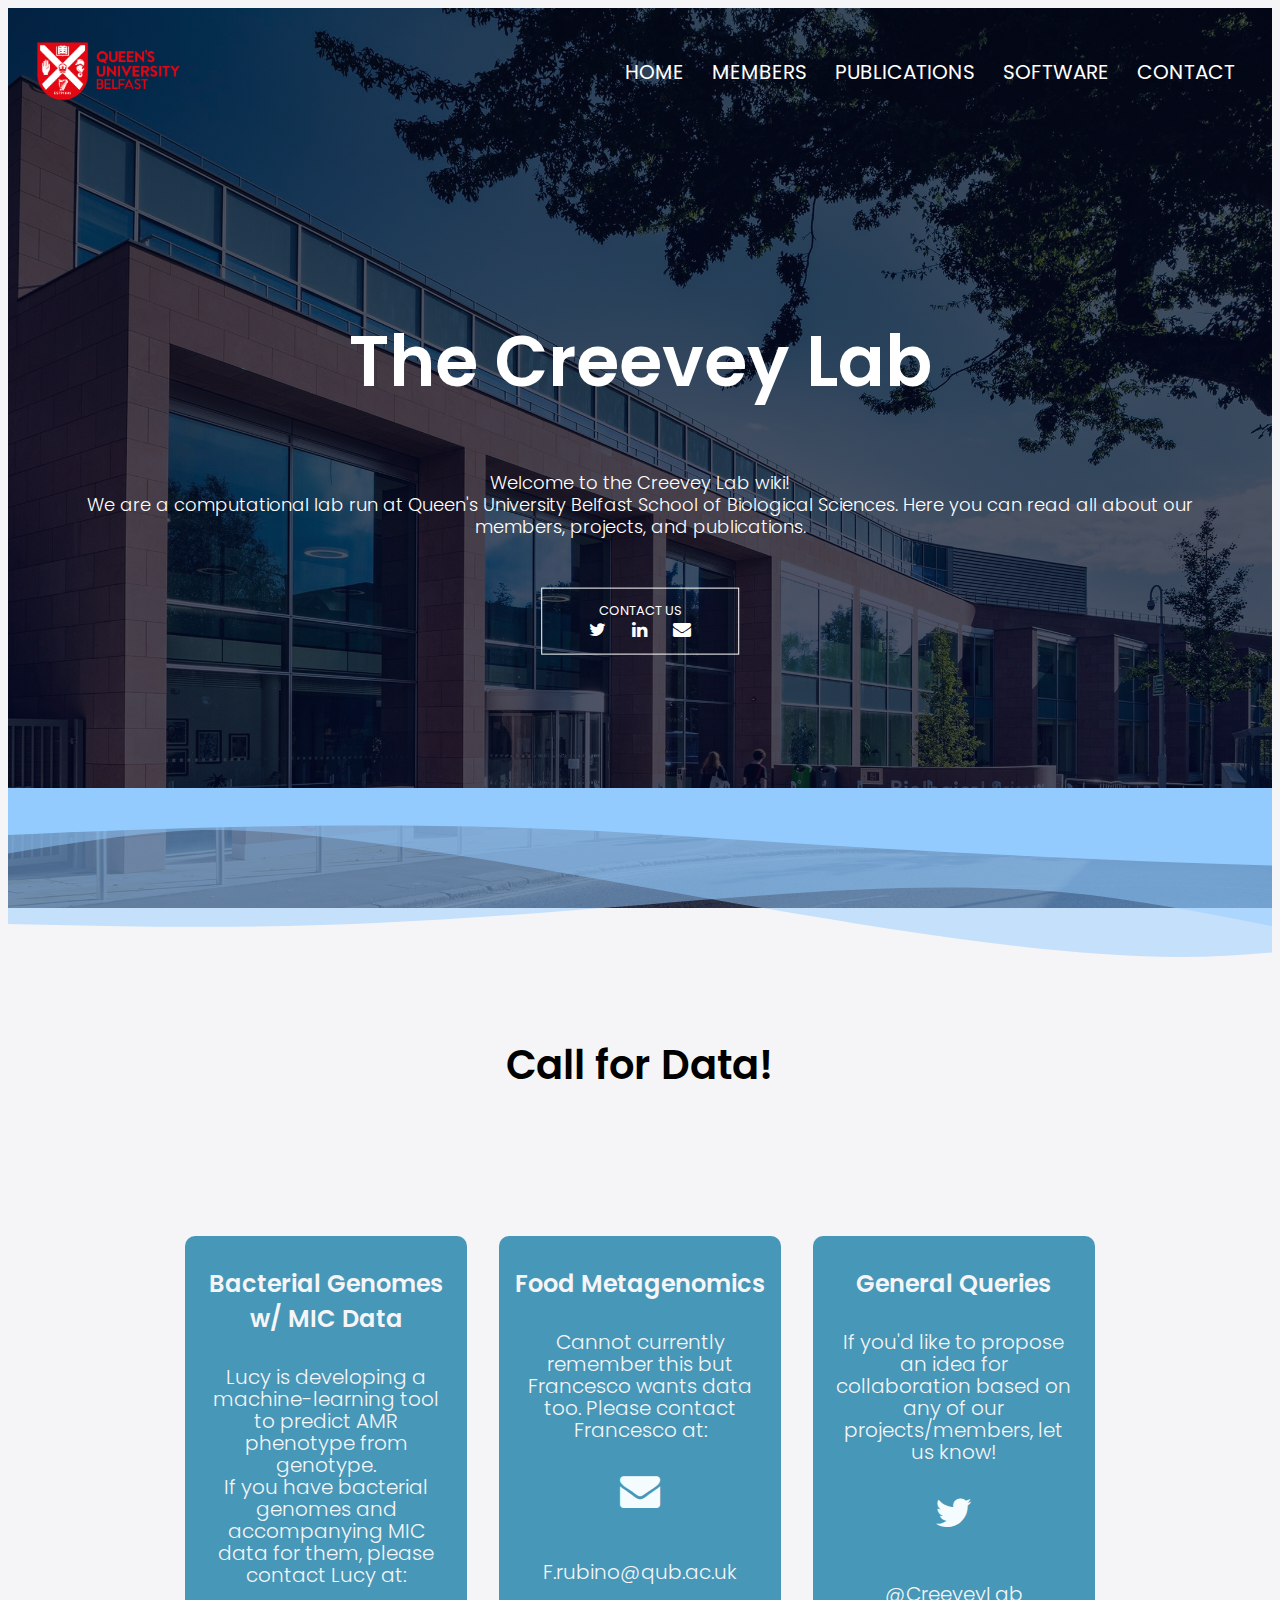
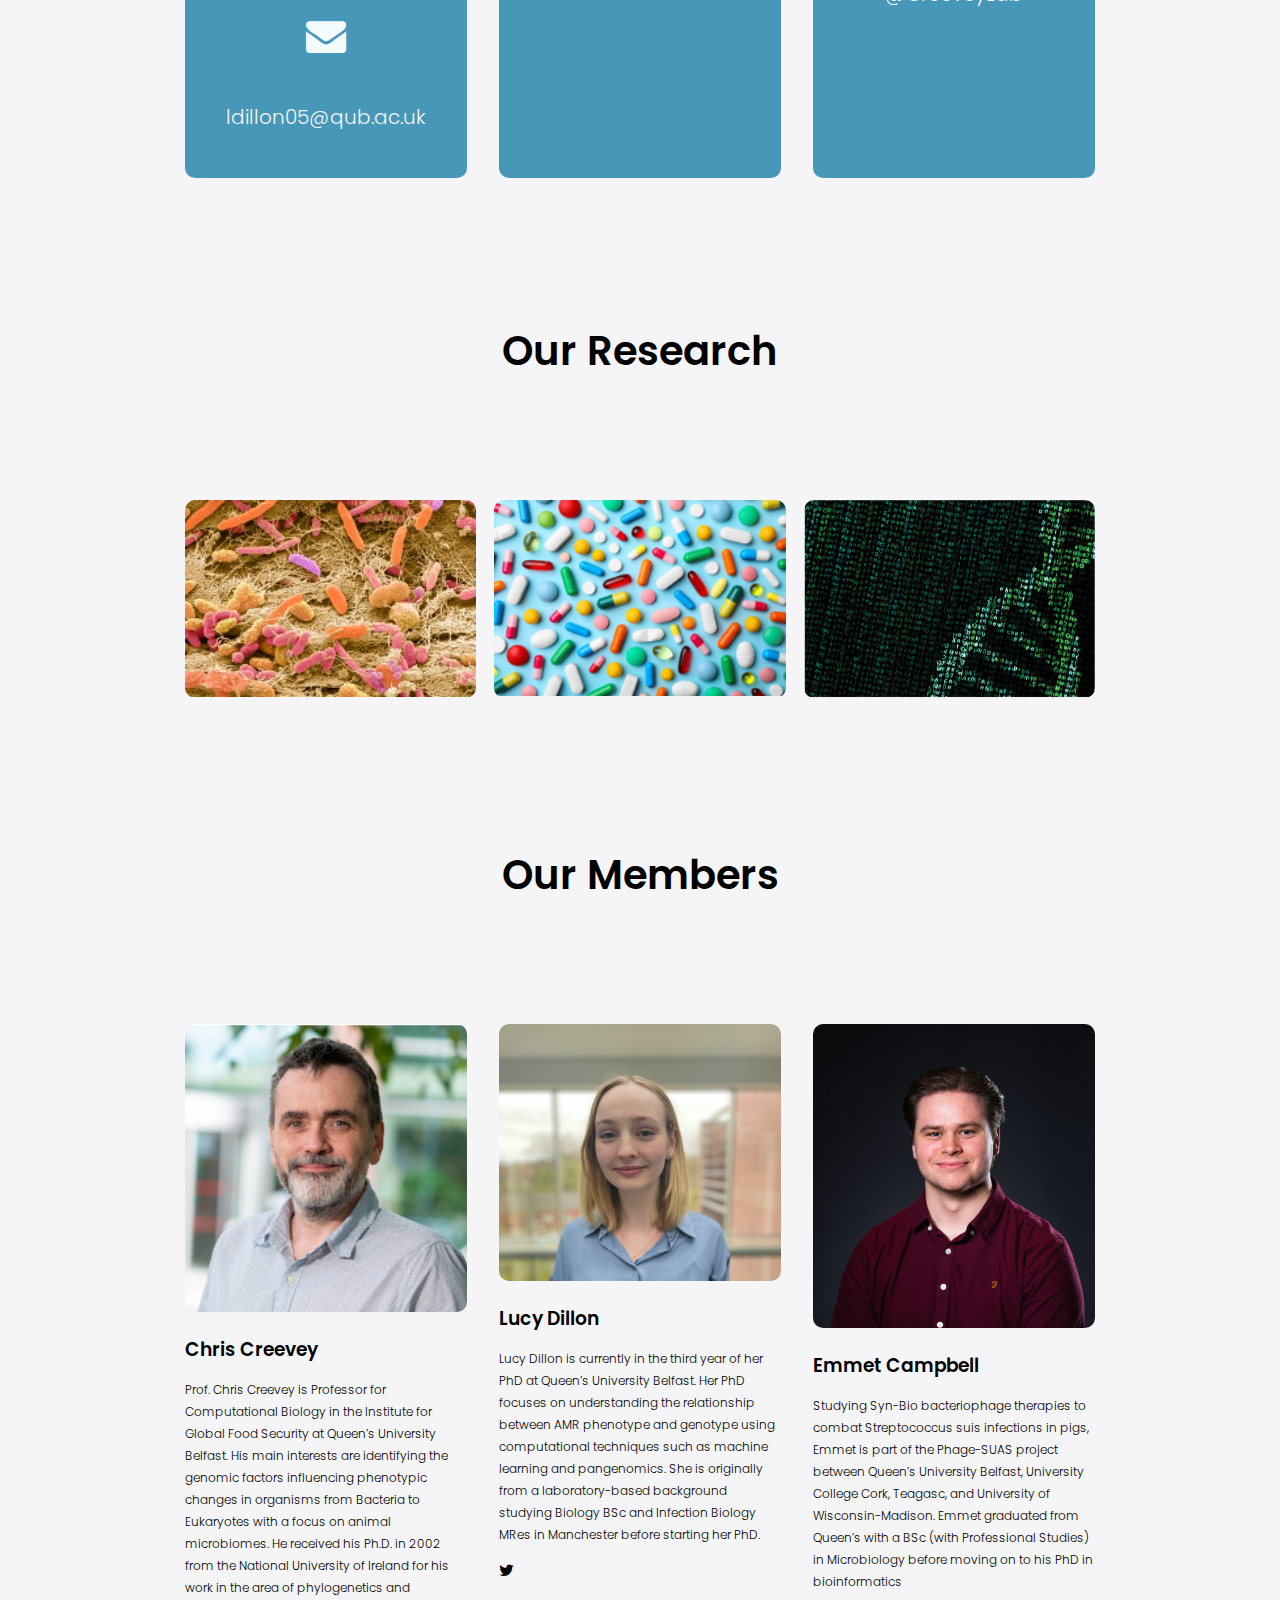
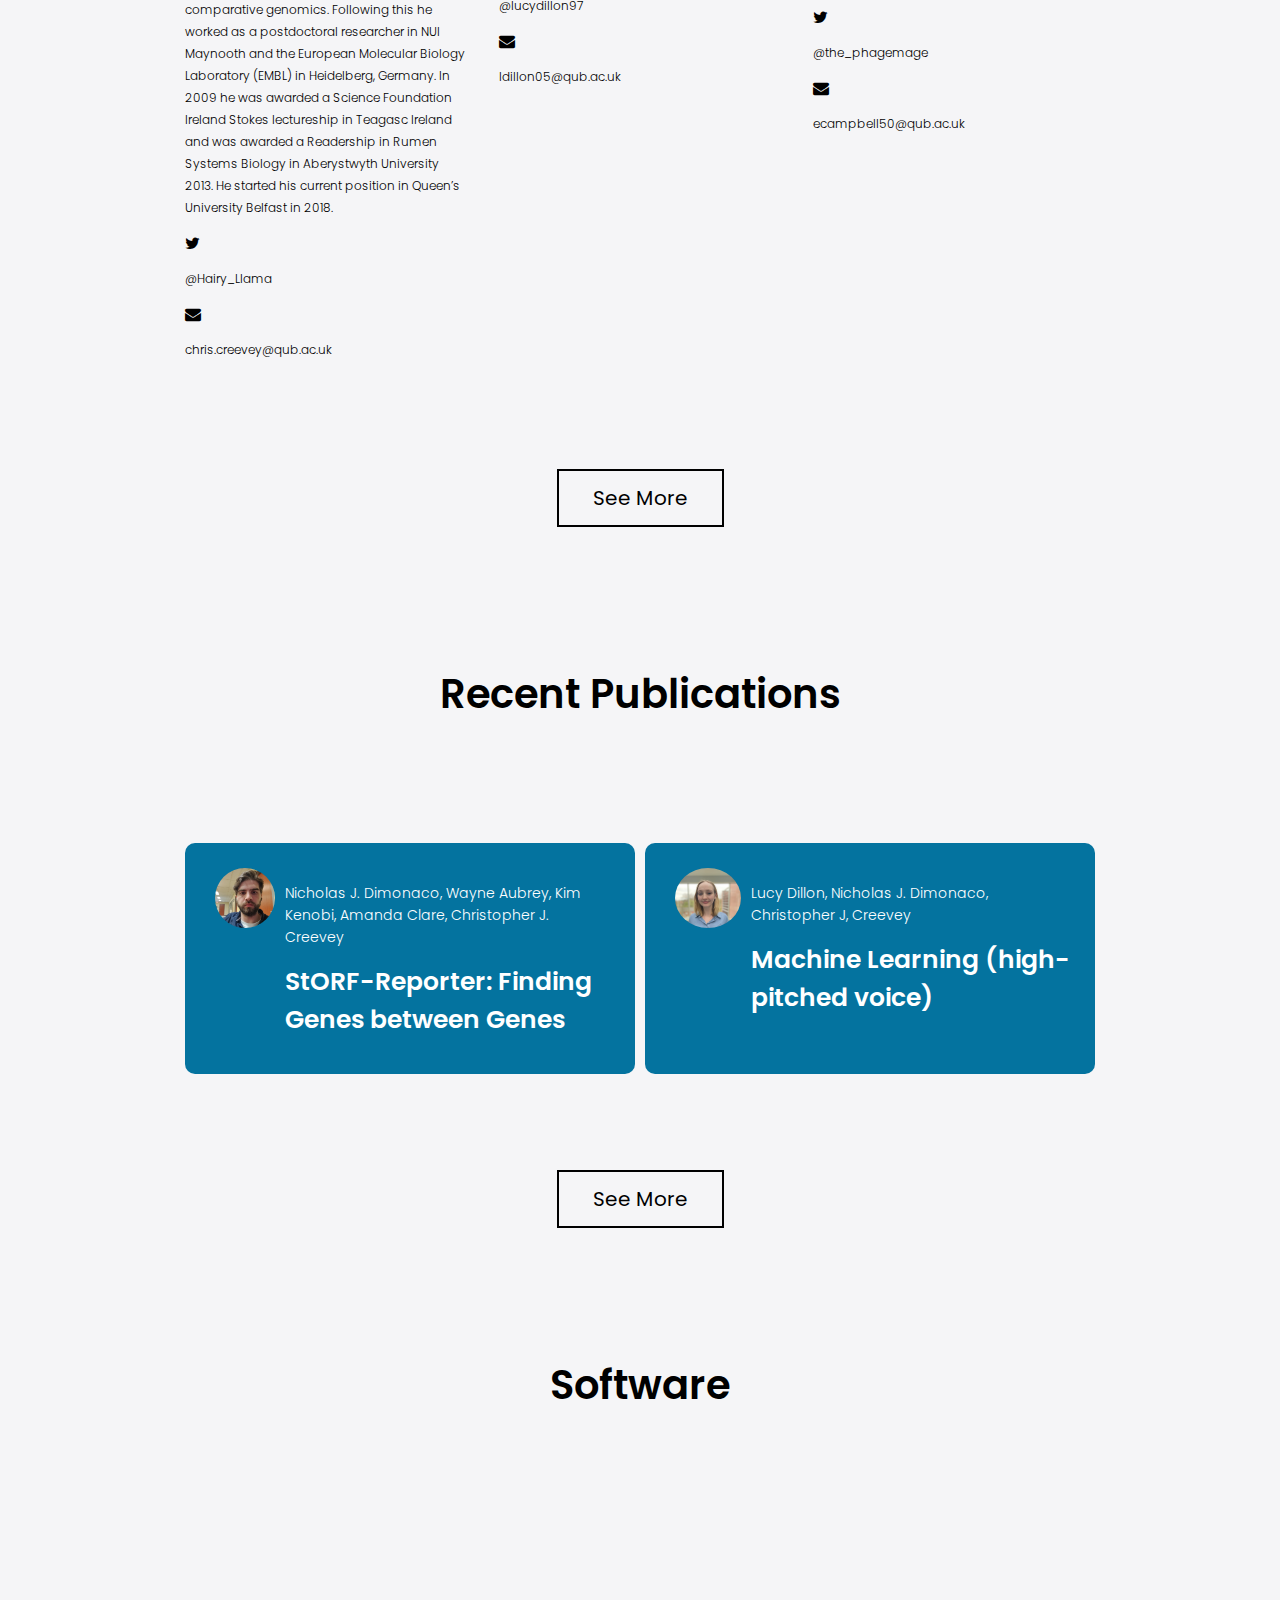
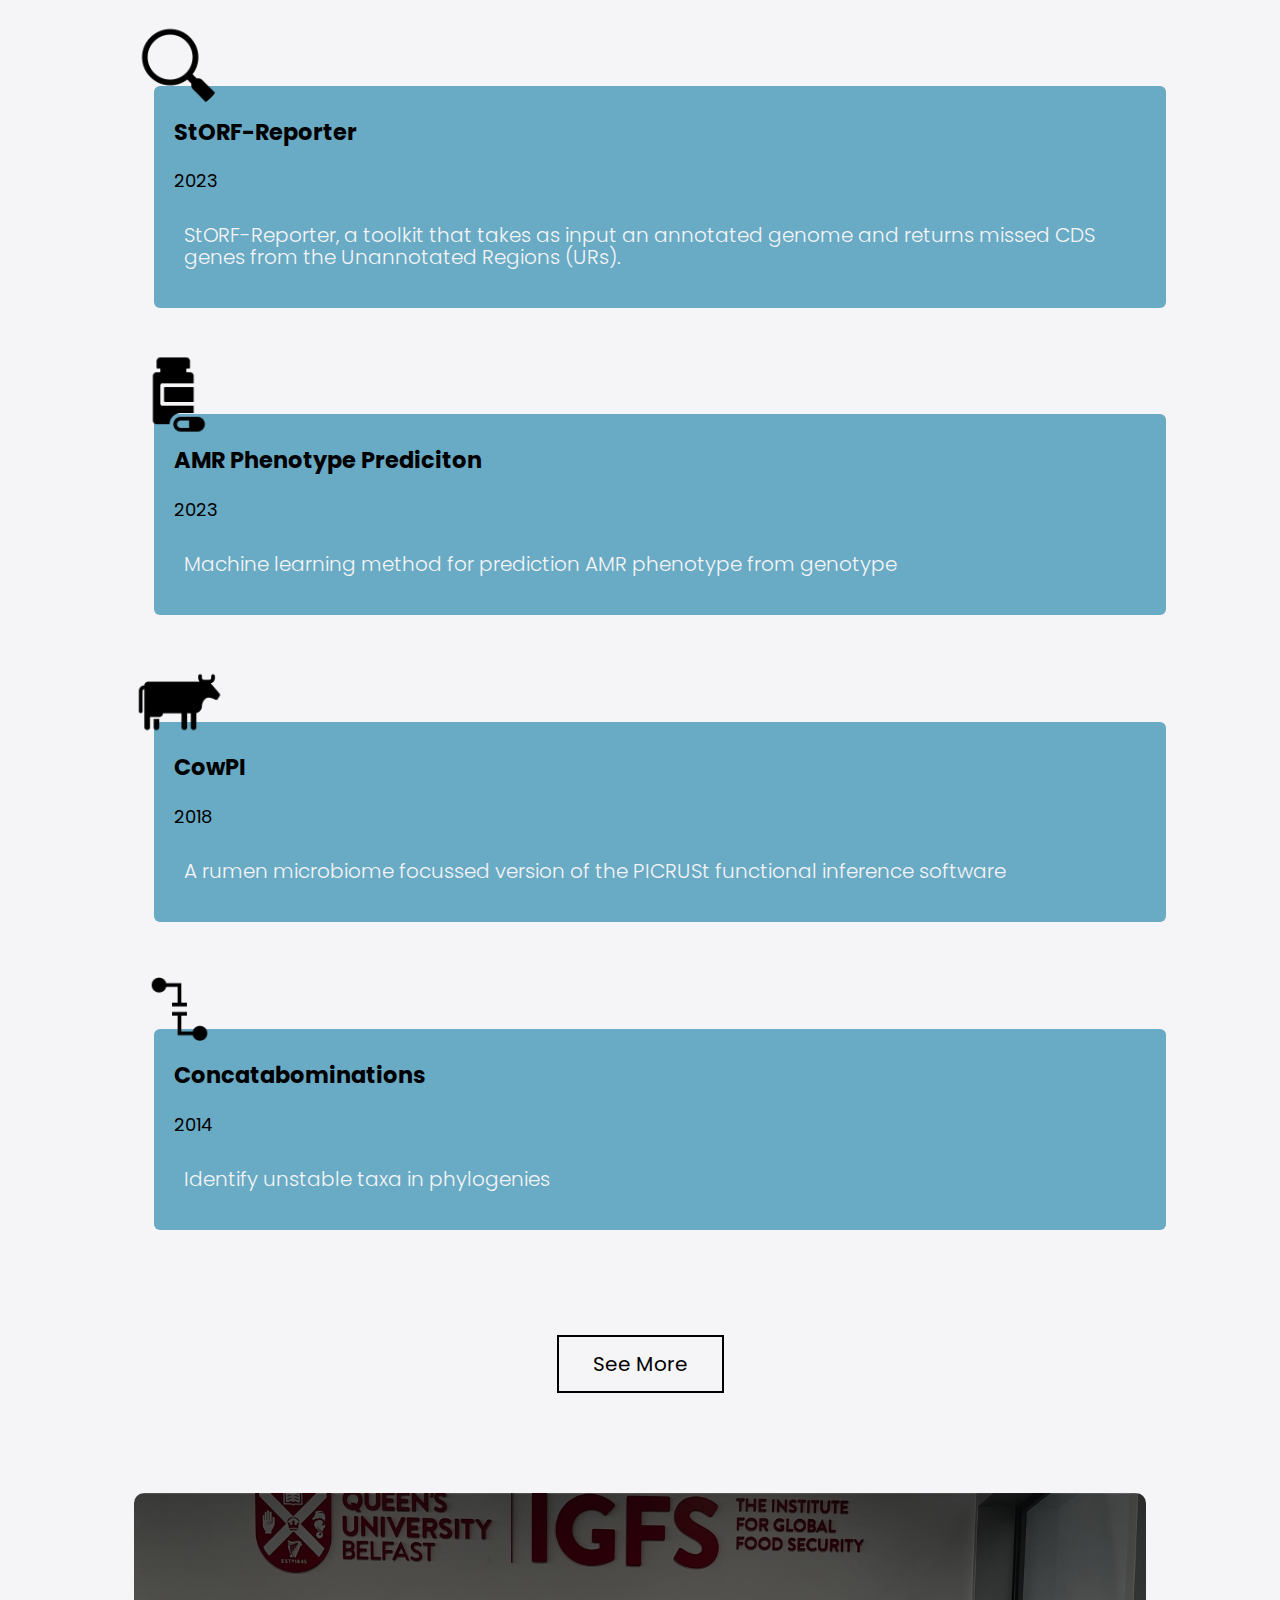
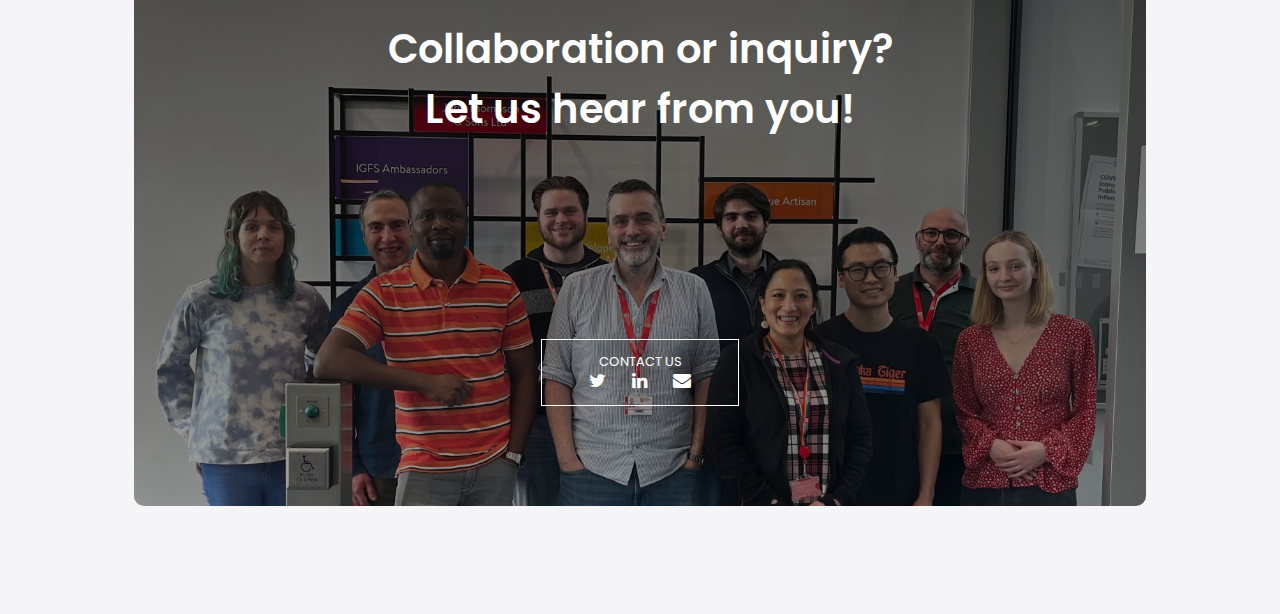
<file: index.html>
<!DOCTYPE html>
<html>
<div class="shapedividers_com-9044">
<head>
    <meta name="viewport" content="width=device-width, initial-scale=1.0">
    <title>Creevey Lab Homepage</title>
    <link rel="stylesheet" href="style.css">
    <link rel="preconnect" href="https://fonts.googleapis.com">
<link rel="preconnect" href="https://fonts.gstatic.com" crossorigin>
<link href="https://fonts.googleapis.com/css2?family=Poppins:wght@100;200;300;400;600;700&display=swap" rel="stylesheet">
<link rel="stylesheet" href="https://stackpath.bootstrapcdn.com/font-awesome/4.7.0/css/font-awesome.min.css">
</head>
<body style="background-color: #F5F5F7">
<section class="header">
    <nav>
        <a href="index.html"><img src="Images/QUBLogo.png"></a>
        <div class="nav-links" id="navLinks">
            <i class="fa fa-times" onclick="hideMenu()"></i>
                <ul>
                    <li><a href="index.html">HOME</a></li>
                    <li><a href="members.html">MEMBERS</a></li>
                    <li><a href="publications.html">PUBLICATIONS</a></li>
                    <li><a href="software.html">SOFTWARE</a></li>
                    <li><a href="contact.html">CONTACT</a></li>
                </ul>
        </div>
        <i class="fa fa-bars" onclick="showMenu()"></i>
    </nav>

<div class="text-box">
    <h1>The Creevey Lab</h1>
    <p>Welcome to the Creevey Lab wiki!<br>We are a computational lab run at Queen's University Belfast School of Biological Sciences.
        Here you can read all about our members, projects, and publications.</p>
    <a href="contact.html" class="hero-btn">CONTACT US<br><i class="fa fa-twitter"></i><i class="fa fa-linkedin"></i><i class="fa fa-envelope"></i></a>
</div>
</section>

<!---------Call for Data--------->

<section class="CALL">
    <h1>Call for Data!</h1>
    <p>If you'd like to collaborate with the Creevey lab, please see below projects that members of our lab need data for!</p>
    <div class="row">
        <div class="CALL-col">
            <h3>Bacterial Genomes w/ MIC Data</h3>
            <p>Lucy is developing a machine-learning tool to predict AMR phenotype from genotype.<br>If you have bacterial genomes and accompanying MIC data for them, please contact Lucy at:</p>
            <i class="fa fa-envelope"></i><p>ldillon05@qub.ac.uk</p>
        </div>
        
        <div class="CALL-col">
            <h3>Food Metagenomics</h3>
            <p>Cannot currently remember this but Francesco wants data too. Please contact Francesco at:</p>
            <i class="fa fa-envelope"></i><p>F.rubino@qub.ac.uk</p>
        </div>
    
        <div class="CALL-col">
            <h3>General Queries</h3>
            <p>If you'd like to propose an idea for collaboration based on any of our projects/members, let us know!</p>
            <i class="fa fa-twitter"></i><p>@CreeveyLab</p>
        </div>
    </div>
</section>

<!--------Resaearch--------------->

<section class="research">
    <h1>Our Research</h1>
    <p>A bird's-eye view of what we do</p>

    <div class="row">
        <div class="research-col">
            <img src="Images/metagenomics.jpg">
            <div class="layer">
                <h3>Microbiomes</h3>
                <p>Investigating the diversity and interactions of microbiomes through metagenomic and transcriptomic analysis including: early-life rumen, poison dart frogs, trees, pigs, and food</p>
            </div>
        </div>
        <div class="research-col">
            <img src="Images/AMR.png">
            <div class="layer">
                <h3>Antimicrobial Resistance</h3>
                <p>Developing novel methods to identify and eradicate antimicrobial resitance. Machine learning tools to predict AMR phenotype and synthetic phage therapies to circumvent resistance.</p>
            </div>
        </div>
        <div class="research-col">
            <img src="Images/bioinformatics.jpg">
            <div class="layer">
                <h3>Bioinformatic Tool Development</h3>
                <p>Creation of tools to use in our bioinformtatic analyses. Covering a range of areas from pseduogene detection, metagenomic assembly, and taxonomic barcoding</p>
            </div>
        </div>
    </div>

</section>

<!-----------Members------------->

<section class="members">
    <h1>Our Members</h1>
    <p>Read more about out members, their background, and their research!</p>

    <div class="row">
        <div class="members-col">
            <img src="Images/Chris.png">
            <h3>Chris Creevey</h3>
            <p>Prof. Chris Creevey is Professor for Computational Biology in the Institute for Global Food Security at Queen’s University Belfast. His main interests are identifying the genomic factors influencing phenotypic changes in organisms from Bacteria to Eukaryotes with a focus on animal microbiomes. He received his Ph.D. in 2002 from the National University of Ireland for his work in the area of phylogenetics and comparative genomics. Following this he worked as a postdoctoral researcher in NUI Maynooth and the European Molecular Biology Laboratory (EMBL) in Heidelberg, Germany. In 2009 he was awarded a Science Foundation Ireland Stokes lectureship in Teagasc Ireland and was awarded a Readership in Rumen Systems Biology in Aberystwyth University 2013. He started his current position in Queen’s University Belfast in 2018.</p>
            <i class="fa fa-twitter"></i><p>@Hairy_Llama</p>
            <i class="fa fa-envelope"></i><p>chris.creevey@qub.ac.uk</p>
        </div>
        <div class="members-col">
            <img src="Images/Lucy.jpg">
            <h3>Lucy Dillon</h3>
            <p>Lucy Dillon is currently in the third year of her PhD at Queen’s University Belfast. Her PhD focuses on understanding the relationship between AMR phenotype and genotype using computational techniques such as machine learning and pangenomics. She is originally from a laboratory-based background studying Biology BSc and Infection Biology MRes in Manchester before starting her PhD.</p>
            <i class="fa fa-twitter"></i><p>@lucydillon97</p>
            <i class="fa fa-envelope"></i><p>ldillon05@qub.ac.uk</p>
        </div>
        <div class="members-col">
            <img src="Images/Emmet.png">
            <h3>Emmet Campbell</h3>
            <p>Studying Syn-Bio bacteriophage therapies to combat Streptococcus suis infections in pigs, Emmet is part of the Phage-SUAS project between Queen’s University Belfast, University College Cork, Teagasc, and University of Wisconsin-Madison. Emmet graduated from Queen’s with a BSc (with Professional Studies) in Microbiology before moving on to his PhD in bioinformatics</p>
            <i class="fa fa-twitter"></i><p>@the_phagemage</p>
            <i class="fa fa-envelope"></i><p>ecampbell50@qub.ac.uk</p>
        </div>
    </div>
    <a href="members.html" class="hero-btn2">See More</a>
</section>


<!------------Publications------------>

<section class="publications">
    <h1>Recent Publications</h1>
    <p>Research output from our lab members</p>

    <div class="row">
        <div class="publications-col">
            <img src="Images/Nick.JPG">
            <div>
                <p>Nicholas J. Dimonaco, Wayne Aubrey, Kim Kenobi, Amanda Clare, Christopher J. Creevey</p>
                <h3>StORF-Reporter: Finding Genes between Genes</h3>
            </div>
        </div>
        <div class="publications-col">
            <img src="Images/Lucy.jpg">
            <div>
                <p>Lucy Dillon, Nicholas J. Dimonaco, Christopher J, Creevey</p>
                <h3>Machine Learning (high-pitched voice)</h3>
            </div>
        </div>
    </div>
    <a href="publications.html" class="hero-btn2">See More</a>
</section>


<!---------------Software----------------->

<section class="software">
    <h1>Software</h1>
    <p>Bioinformtic tools developed by the Creevey Lab</p>

    <div class="timeline">
        <div class="container">
            <img src="Images/search.png">
            <div class="tl-textbox">
                <h2>StORF-Reporter</h2>
                <small>2023</small>
                <p>StORF-Reporter, a toolkit that takes as input an annotated genome and returns missed CDS genes from the Unannotated Regions (URs).</p>
            </div>
        </div>
        <div class="container">
            <img src="Images/pill.png">
            <div class="tl-textbox">
                <h2>AMR Phenotype Prediciton</h2>
                <small>2023</small>
                <p>Machine learning method for prediction AMR phenotype from genotype</p>
            </div>
        </div>
        <div class="container">
            <img src="Images/cow.png">
            <div class="tl-textbox">
                <h2>CowPI</h2>
                <small>2018</small>
                <p>A rumen microbiome focussed version of the PICRUSt functional inference software</p>
            </div>
        </div>
        <div class="container">
            <img src="Images/concat.png">
            <div class="tl-textbox">
                <h2>Concatabominations</h2>
                <small>2014</small>
                <p>Identify unstable taxa in phylogenies</p>
            </div>
        </div>
    </div>
    <a href="software.html" class="hero-btn2">See More</a>
</section>



<!------------- Call To Action------------>

<section class="cta">
    <h1>Collaboration or inquiry?<br>Let us hear from you!</h1>
    <a href="contact.html" class="hero-btn">CONTACT US<br><i class="fa fa-twitter"></i><i class="fa fa-linkedin"></i><i class="fa fa-envelope"></i></a>
</section>

<!----------Footer----------

<section class="footer">
        <div class="icon">
        <i class="fa fa-facebook-square"></i>
        <i class="fa fa-twitter"></i>
        <i class="fa fa-linkedin"></i>
    </div>
</section>




<!------JavaScript for Toggle Menu------>
<script>

    var navLinks = document.getElementById("navLinks");
    function showMenu(){
        navLinks.style.right = "0";
    }
    function hideMenu(){
        navLinks.style.right = "-220px";
    }


</script>


</body>
</div>
</html>
</file>
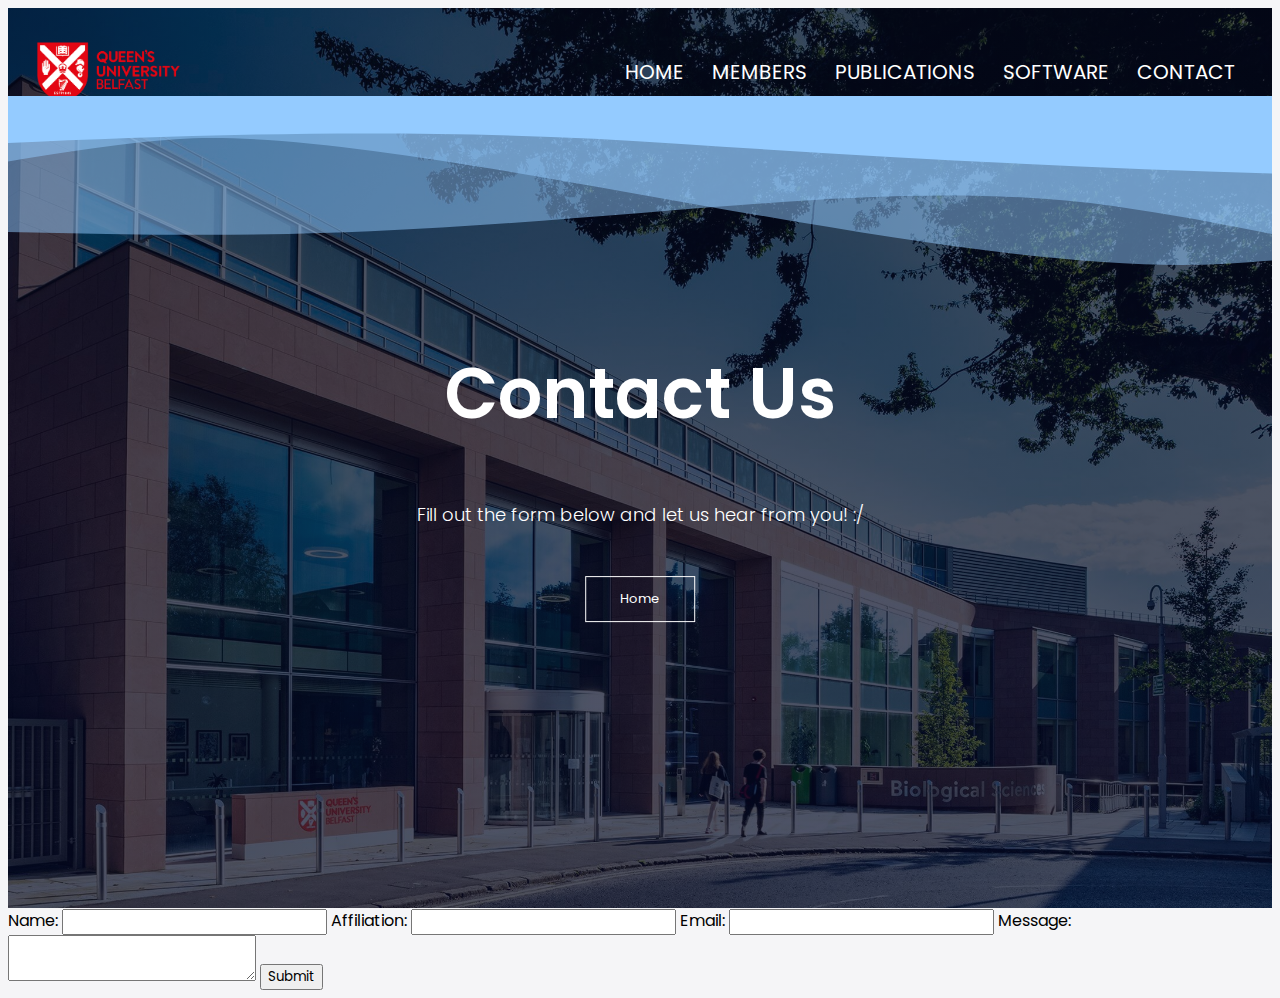
<file: contact.html>
<!DOCTYPE html>
<html>
<div class="shapedividers_com-9044">
<head>
    <meta name="viewport" content="width=device-width, initial-scale=1.0">
    <title>Creevey Lab Publications</title>
    <link rel="stylesheet" href="style.css">
    <link rel="preconnect" href="https://fonts.googleapis.com">
<link rel="preconnect" href="https://fonts.gstatic.com" crossorigin>
<link href="https://fonts.googleapis.com/css2?family=Poppins:wght@100;200;300;400;600;700&display=swap" rel="stylesheet">
<link rel="stylesheet" href="https://stackpath.bootstrapcdn.com/font-awesome/4.7.0/css/font-awesome.min.css">
</head>
<body style="background-color: #F5F5F7">
<section class="header">
    <nav>
        <a href="index.html"><img src="Images/QUBLogo.png"></a>
        <div class="nav-links" id="navLinks">
            <i class="fa fa-times" onclick="hideMenu()"></i>
                <ul>
                    <li><a href="index.html">HOME</a></li>
                    <li><a href="members.html">MEMBERS</a></li>
                    <li><a href="publications.html">PUBLICATIONS</a></li>
                    <li><a href="software.html">SOFTWARE</a></li>
                    <li><a href="contact.html">CONTACT</a></li>
                </ul>
        </div>
        <i class="fa fa-bars" onclick="showMenu()"></i>
    </nav>

<div class="text-box">
    <h1>Contact Us</h1>
    <p>Fill out the form below and let us hear from you! :/</p>
    <a href="index.html" class="hero-btn">Home</a>
</div>

</section>

<form action="process-form.php" method="POST">
    <label for="name">Name:</label>
    <input type="text" id="name" name="name" required>
  
    <label for="affiliation">Affiliation:</label>
    <input type="text" id="affiliation" name="affiliation" required>
  
    <label for="email">Email:</label>
    <input type="email" id="email" name="email" required>
  
    <label for="message">Message:</label>
    <textarea id="message" name="message" required></textarea>
  
    <input type="submit" value="Submit">
  </form>
  



<!----------Footer----------

<section class="footer">
        <div class="icon">
        <i class="fa fa-facebook-square"></i>
        <i class="fa fa-twitter"></i>
        <i class="fa fa-linkedin"></i>
    </div>
</section>




<!------JavaScript for Toggle Menu------>
<script>

    var navLinks = document.getElementById("navLinks");
    function showMenu(){
        navLinks.style.right = "0";
    }
    function hideMenu(){
        navLinks.style.right = "-220px";
    }


</script>


</body>
</div>
</html>
</file>
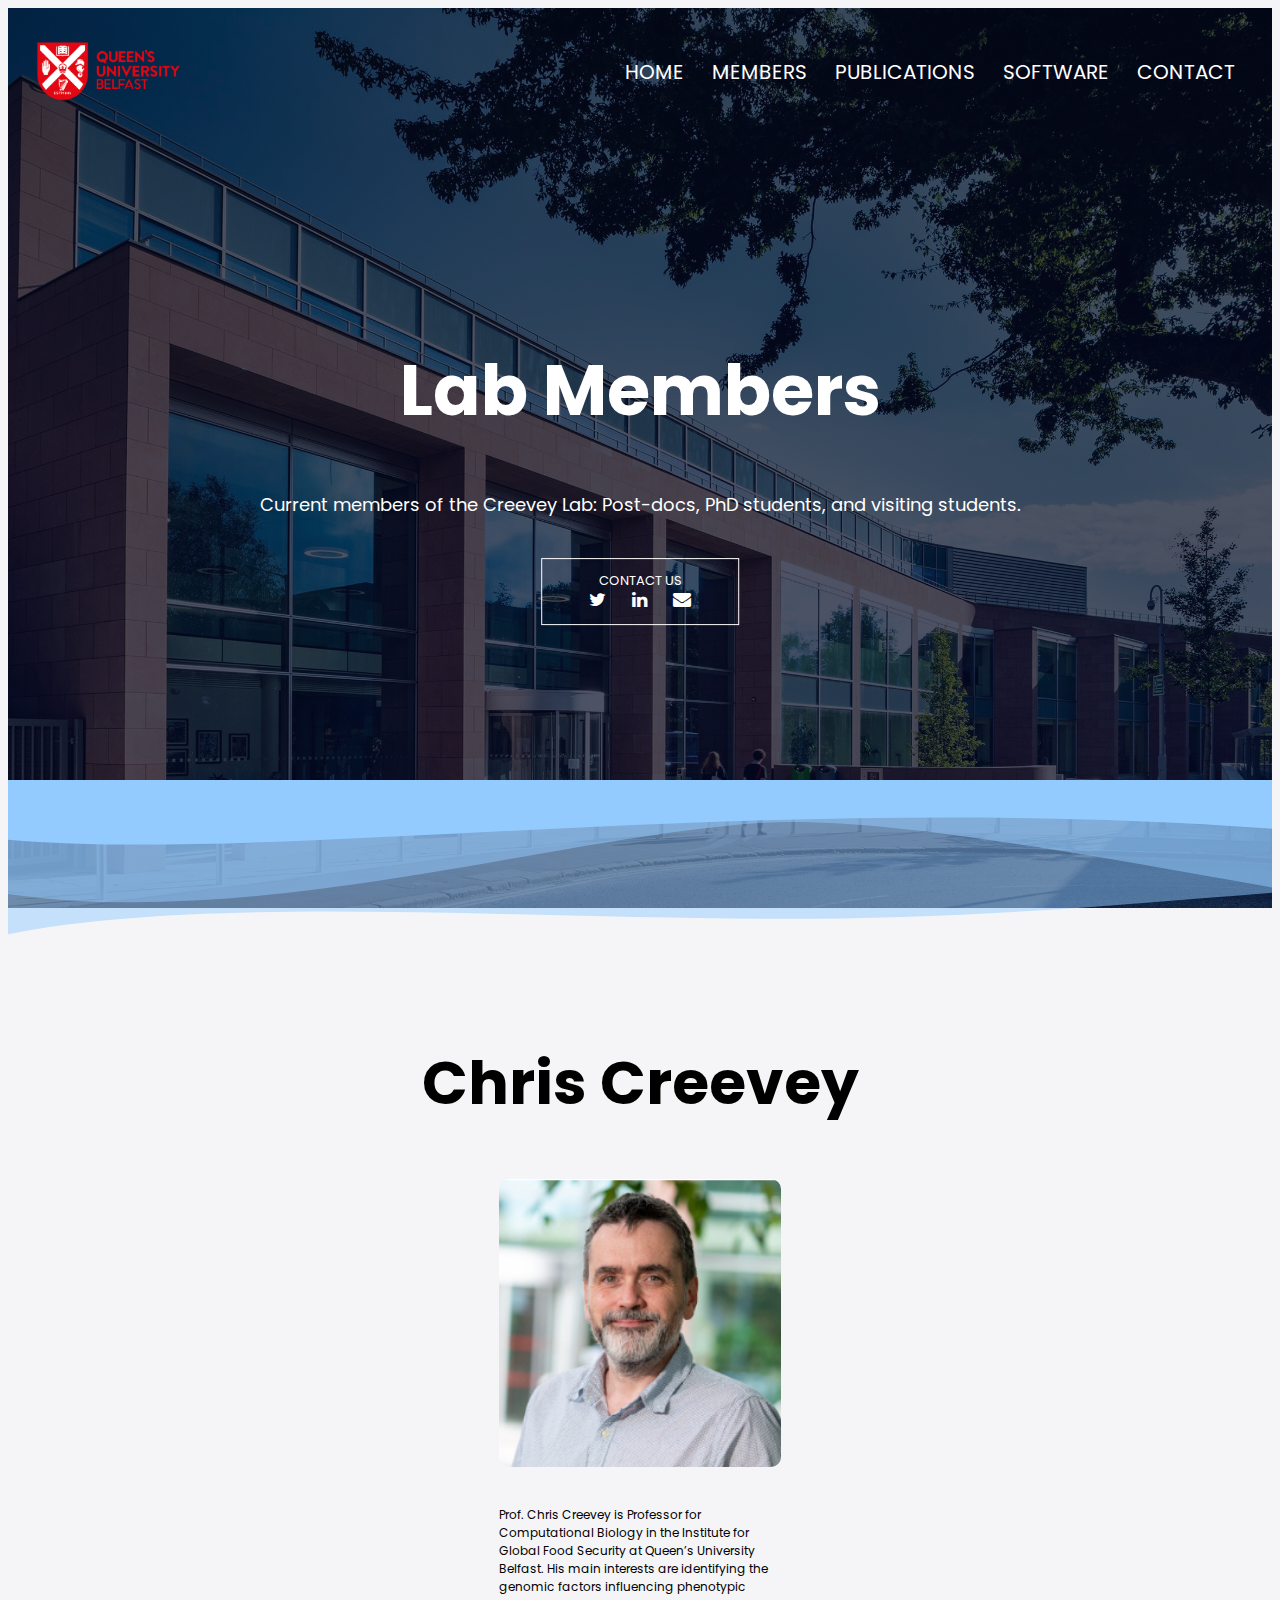
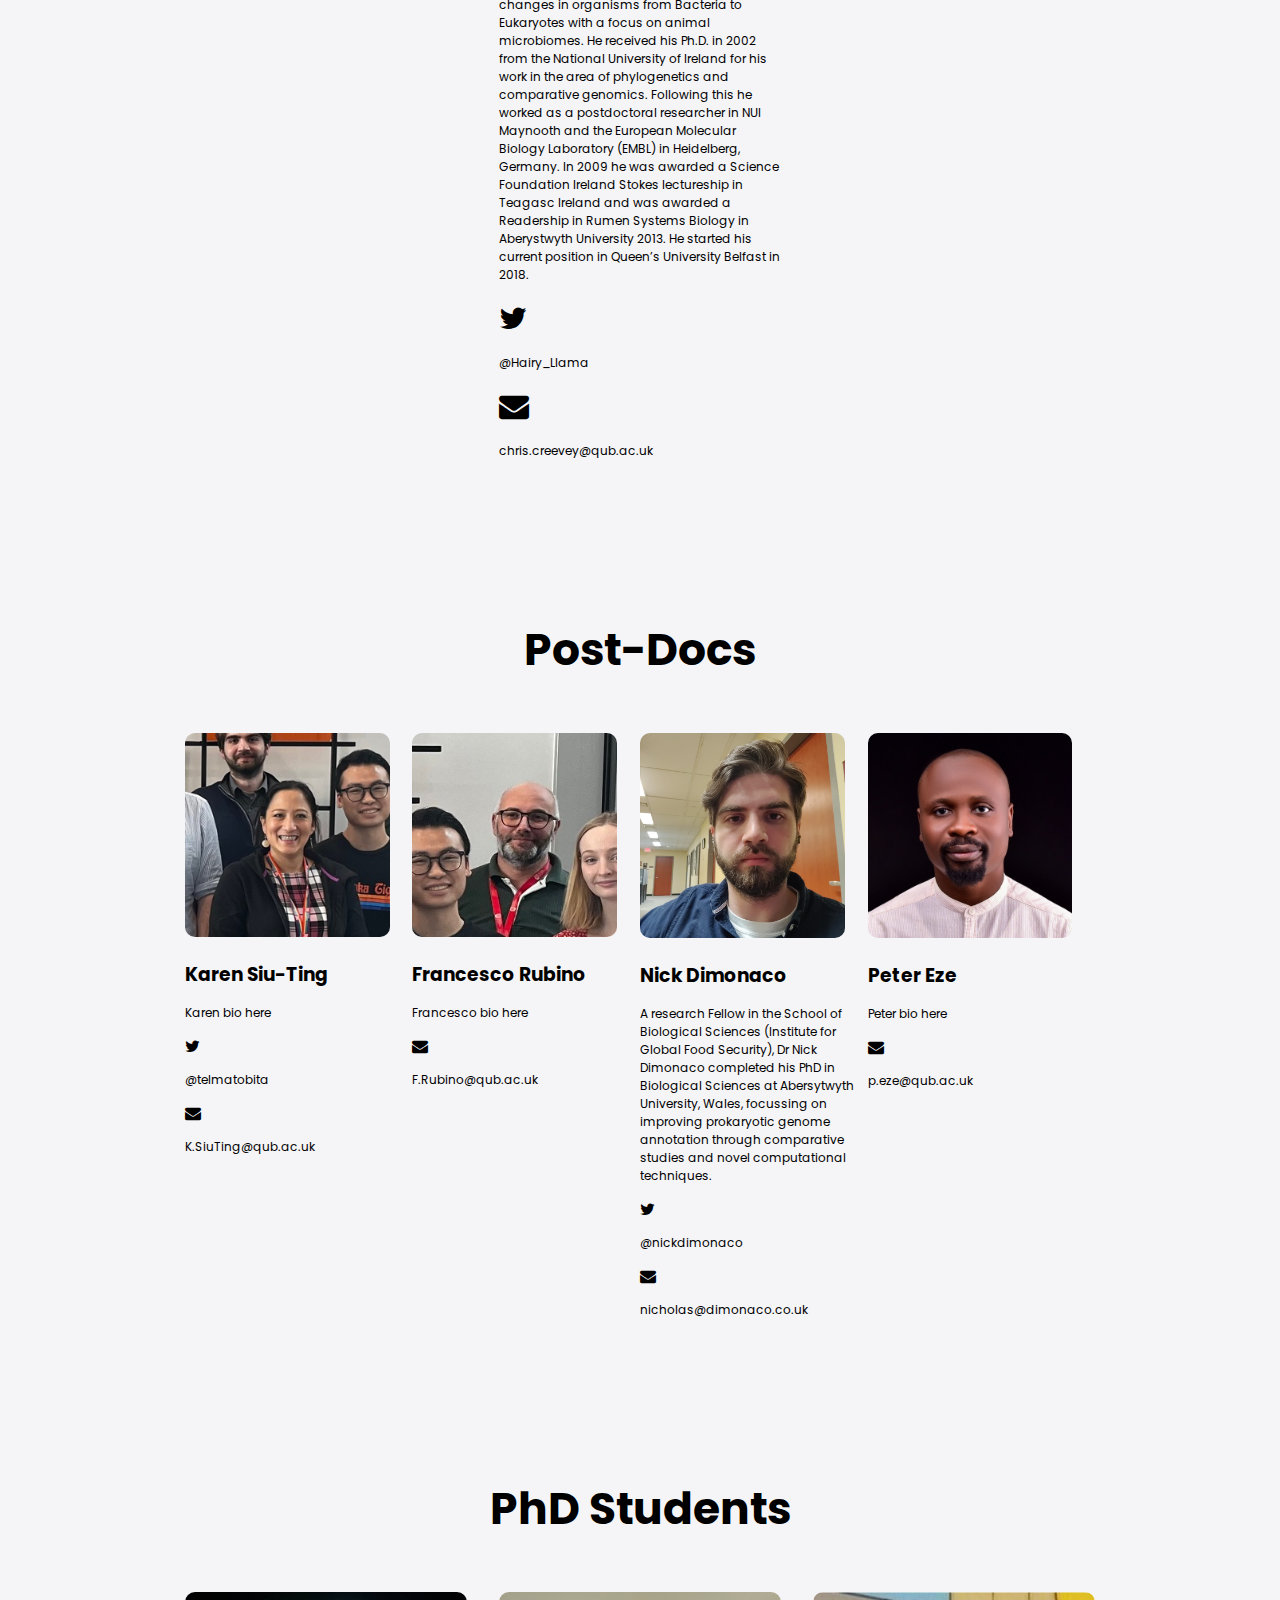
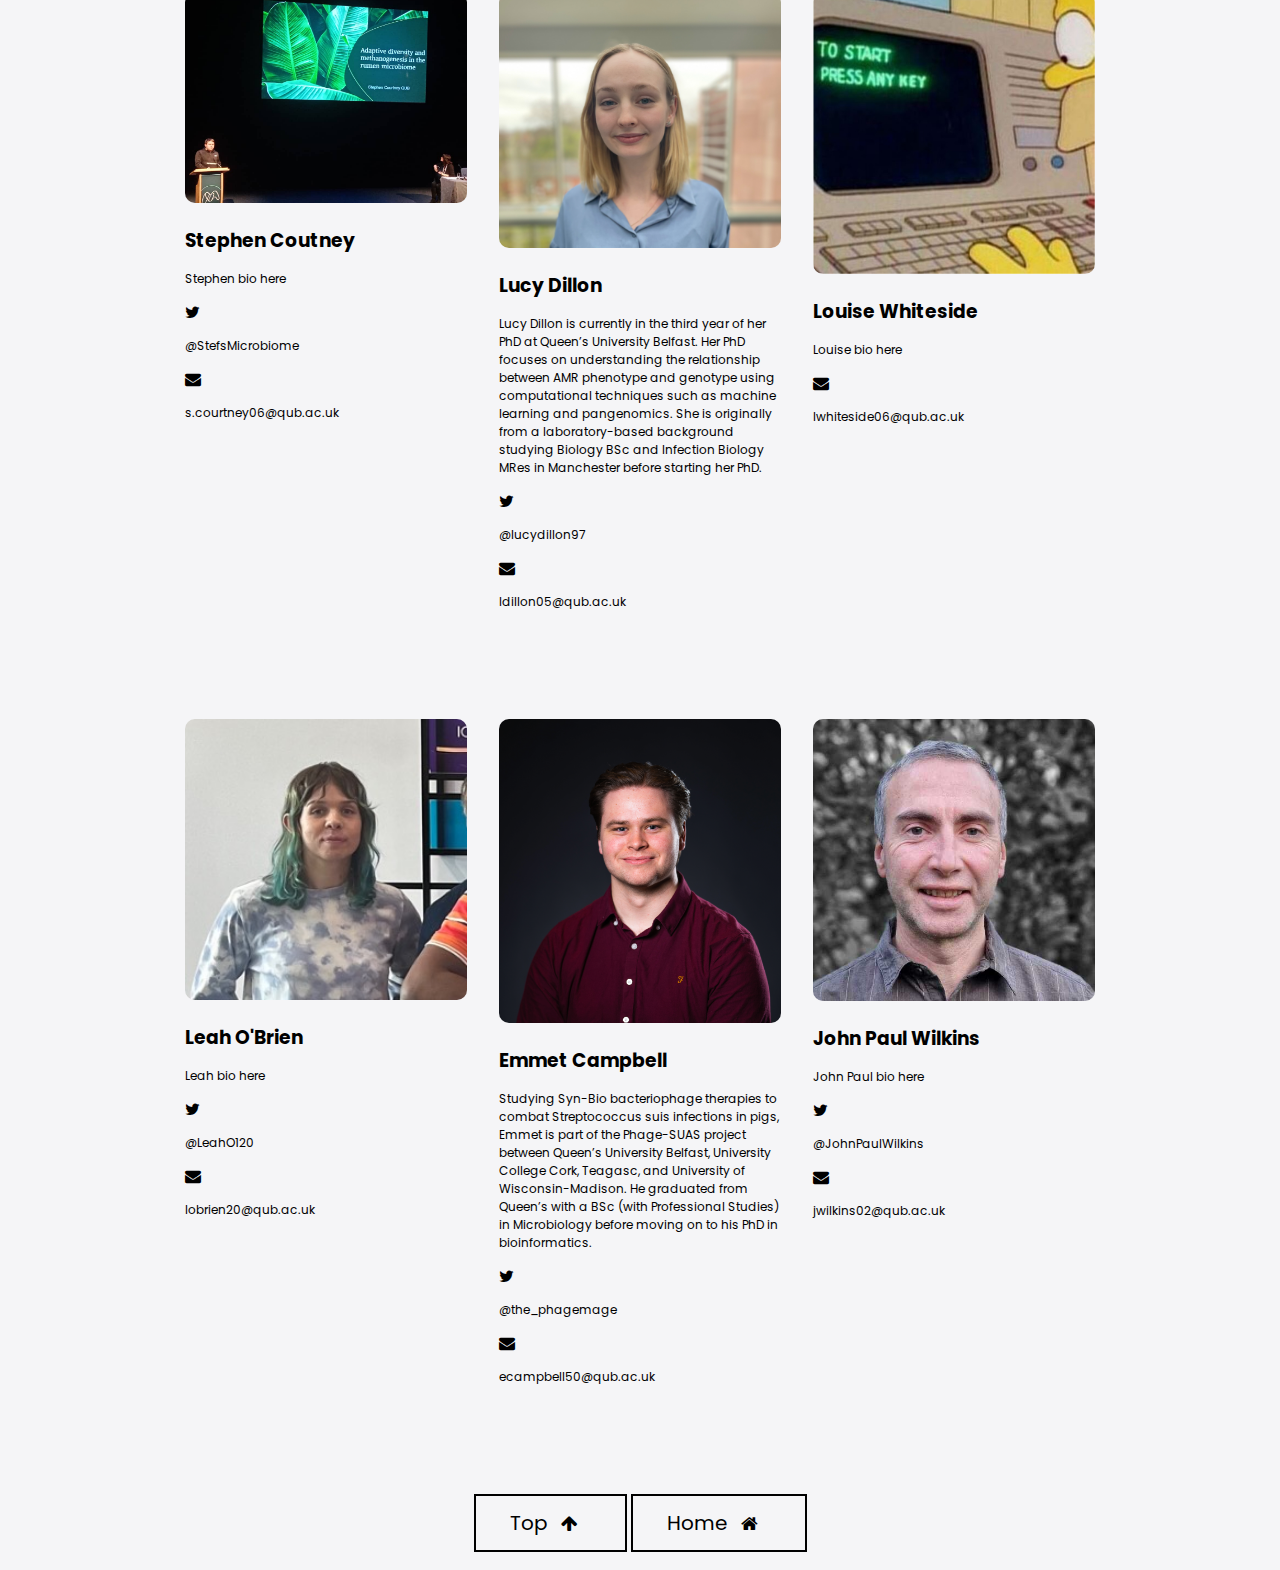
<file: members.html>
<!DOCTYPE html>
<html>
<div class="shapedividers_com-9044">
<head>
    <meta name="viewport" content="width=device-width, initial-scale=1.0">
    <title>Creevey Lab Members</title>
    <link rel="stylesheet" href="members.css">
    <link rel="preconnect" href="https://fonts.googleapis.com">
<link rel="preconnect" href="https://fonts.gstatic.com" crossorigin>
<link href="https://fonts.googleapis.com/css2?family=Poppins:wght@100;200;300;400;600;700&display=swap" rel="stylesheet">
<link rel="stylesheet" href="https://stackpath.bootstrapcdn.com/font-awesome/4.7.0/css/font-awesome.min.css">
</head>
<body style="background-color: #F5F5F7">
<section class="header">
    <nav>
        <a href="https://www.qub.ac.uk"><img src="Images/QUBLogo.png"></a>
        <div class="nav-links" id="navLinks">
            <i class="fa fa-times" onclick="hideMenu()"></i>
                <ul>
                    <li><a href="index.html">HOME</a></li>
                    <li><a href="members.html">MEMBERS</a></li>
                    <li><a href="publications.html">PUBLICATIONS</a></li>
                    <li><a href="software.html">SOFTWARE</a></li>
                    <li><a href="contact.html">CONTACT</a></li>
                </ul>
        </div>
        <i class="fa fa-bars" onclick="showMenu()"></i>
    </nav>

<div class="text-box">
    <h1>Lab Members</h1>
    <p>Current members of the Creevey Lab: Post-docs, PhD students, and visiting students.</p>
    <a href="contact.html" class="hero-btn">CONTACT US<br><i class="fa fa-twitter"></i><i class="fa fa-linkedin"></i><i class="fa fa-envelope"></i></a>
</div>

</section>

<!---------Call for Data--------->


<!--------Resaearch--------------->


<!-----------Members------------->

<section class="chris">
    <h1>Chris Creevey</h1>
    <div class="chris-row">
        <div class="chris-col">
            <img src="Images/Chris.png">
            <p>Prof. Chris Creevey is Professor for Computational Biology in the Institute for Global Food Security at Queen’s University Belfast. His main interests are identifying the genomic factors influencing phenotypic changes in organisms from Bacteria to Eukaryotes with a focus on animal microbiomes. He received his Ph.D. in 2002 from the National University of Ireland for his work in the area of phylogenetics and comparative genomics. Following this he worked as a postdoctoral researcher in NUI Maynooth and the European Molecular Biology Laboratory (EMBL) in Heidelberg, Germany. In 2009 he was awarded a Science Foundation Ireland Stokes lectureship in Teagasc Ireland and was awarded a Readership in Rumen Systems Biology in Aberystwyth University 2013. He started his current position in Queen’s University Belfast in 2018.</p>
            <i class="fa fa-twitter"></i><p>@Hairy_Llama</p>
            <i class="fa fa-envelope"></i><p>chris.creevey@qub.ac.uk</p>
        </div>
    </div>
</section>

<section class="postdocs">  
    <h1>Post-Docs</h1>
    <div class="row">
        <div class="postdocs-col">
            <img src="Images/Karen.jpg">
            <h3>Karen Siu-Ting</h3>
            <p>Karen bio here</p>
            <i class="fa fa-twitter"></i><p>@telmatobita</p>
            <i class="fa fa-envelope"></i><p>K.SiuTing@qub.ac.uk</p>
        </div>
        <div class="postdocs-col">
            <img src="Images/Francesco.jpg">
            <h3>Francesco Rubino</h3>
            <p>Francesco bio here</p>
            <i class="fa fa-envelope"></i><p>F.Rubino@qub.ac.uk</p>
        </div>
        <div class="postdocs-col">
            <img src="Images/Nick.JPG">
            <h3>Nick Dimonaco</h3>
            <p>A research Fellow in the School of Biological Sciences (Institute for Global Food Security), Dr Nick Dimonaco completed his PhD in Biological Sciences at Abersytwyth University, Wales, focussing on improving prokaryotic genome annotation through comparative studies and novel computational techniques.</p>
            <i class="fa fa-twitter"></i><p>@nickdimonaco</p>
            <i class="fa fa-envelope"></i><p>nicholas@dimonaco.co.uk</p>
        </div>
        <div class="postdocs-col">
            <img src="Images/Peter.jpg">
            <h3>Peter Eze</h3>
            <p>Peter bio here</p>
            <i class="fa fa-envelope"></i><p>p.eze@qub.ac.uk</p>
        </div>
    </div>
</section>

<section class="members">  
    <h1>PhD Students</h1>
    <div class="row">
        <div class="members-col">
            <img src="Images/Stephen.jpg">
            <h3>Stephen Coutney</h3>
            <p>Stephen bio here</p>
            <i class="fa fa-twitter"></i><p>@StefsMicrobiome</p>
            <i class="fa fa-envelope"></i><p>s.courtney06@qub.ac.uk</p>
        </div>
        <div class="members-col">
            <img src="Images/Lucy.jpg">
            <h3>Lucy Dillon</h3>
            <p>Lucy Dillon is currently in the third year of her PhD at Queen’s University Belfast. Her PhD focuses on understanding the relationship between AMR phenotype and genotype using computational techniques such as machine learning and pangenomics. She is originally from a laboratory-based background studying Biology BSc and Infection Biology MRes in Manchester before starting her PhD.</p>
            <i class="fa fa-twitter"></i><p>@lucydillon97</p>
            <i class="fa fa-envelope"></i><p>ldillon05@qub.ac.uk</p>
        </div>
        <div class="members-col">
            <img src="Images/Louise.jpg">
            <h3>Louise Whiteside</h3>
            <p>Louise bio here</p>
            <i class="fa fa-envelope"></i><p>lwhiteside06@qub.ac.uk</p>
        </div>
    </div>
    <div class="row">
        <div class="members-col">
            <img src="Images/Leah.jpg">
            <h3>Leah O'Brien</h3>
            <p>Leah bio here</p>
            <i class="fa fa-twitter"></i><p>@LeahO120</p>
            <i class="fa fa-envelope"></i><p>lobrien20@qub.ac.uk</p>
        </div>
        <div class="members-col">
            <img src="Images/Emmet.png">
            <h3>Emmet Campbell</h3>
            <p>Studying Syn-Bio bacteriophage therapies to combat Streptococcus suis infections in pigs, Emmet is part of the Phage-SUAS project between Queen’s University Belfast, University College Cork, Teagasc, and University of Wisconsin-Madison. He graduated from Queen’s with a BSc (with Professional Studies) in Microbiology before moving on to his PhD in bioinformatics.</p>
            <i class="fa fa-twitter"></i><p>@the_phagemage</p>
            <i class="fa fa-envelope"></i><p>ecampbell50@qub.ac.uk</p>
        </div>
        <div class="members-col">
            <img src="Images/JohnPaul.jpg">
            <h3>John Paul Wilkins</h3>
            <p>John Paul bio here</p>
            <i class="fa fa-twitter"></i><p>@JohnPaulWilkins</p>
            <i class="fa fa-envelope"></i><p>jwilkins02@qub.ac.uk</p>
        </div>
    </div>
    <a href="members.html" class="hero-btn2">Top<i class="fa fa-arrow-up"></i></a>
    <a href="index.html" class="hero-btn2">Home<i class="fa fa-home"></i></a>
</section>


<!------------Publications------------>



<!---------------Software----------------->


<!------------- Call To Action------------>


<!----------Footer----------

<section class="footer">
        <div class="icon">
        <i class="fa fa-facebook-square"></i>
        <i class="fa fa-twitter"></i>
        <i class="fa fa-linkedin"></i>
    </div>
</section>




<!------JavaScript for Toggle Menu------>
<script>

    var navLinks = document.getElementById("navLinks");
    function showMenu(){
        navLinks.style.right = "0";
    }
    function hideMenu(){
        navLinks.style.right = "-220px";
    }


</script>


</body>
</div>
</html>
</file>
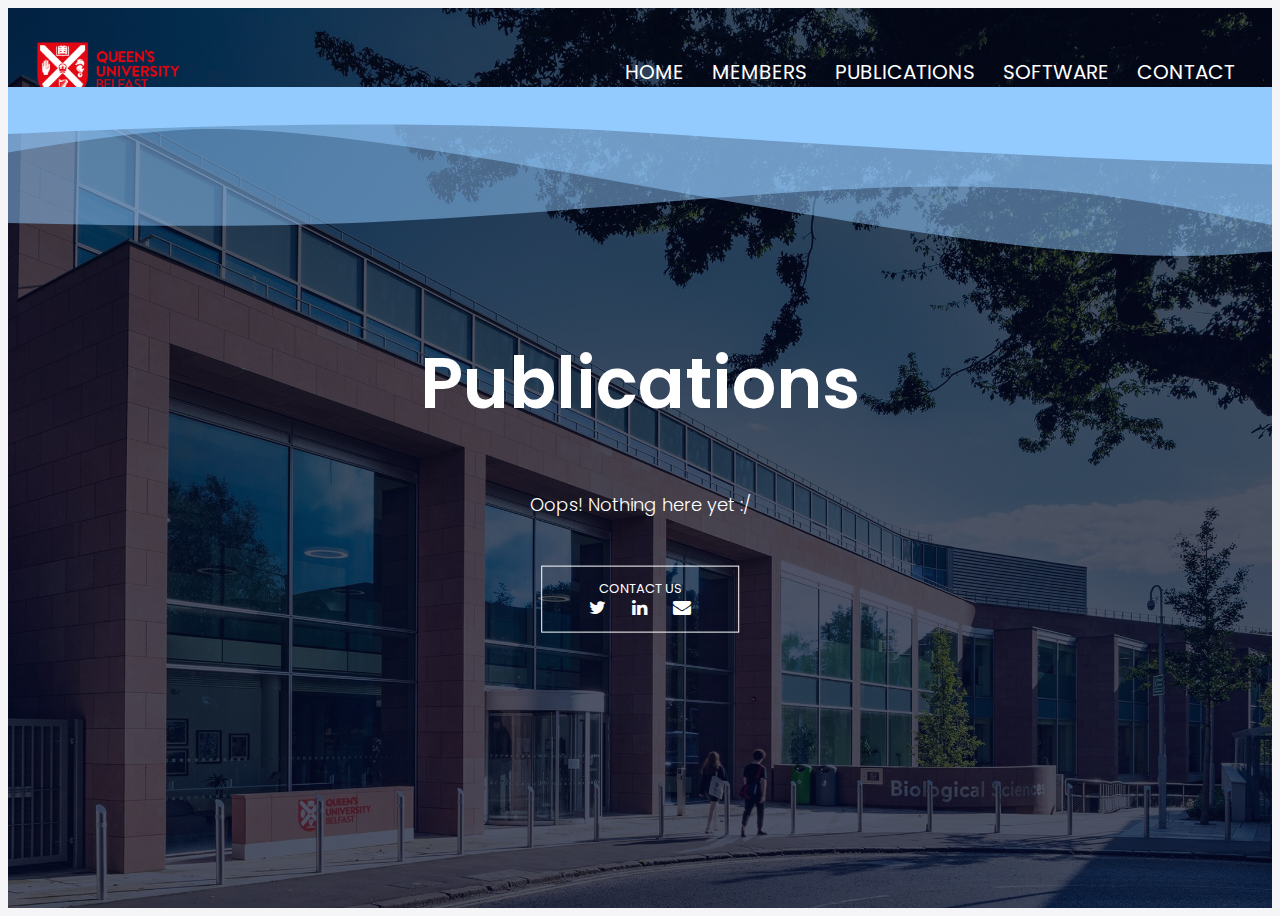
<file: publications.html>
<!DOCTYPE html>
<html>
<div class="shapedividers_com-9044">
<head>
    <meta name="viewport" content="width=device-width, initial-scale=1.0">
    <title>Creevey Lab Publications</title>
    <link rel="stylesheet" href="style.css">
    <link rel="preconnect" href="https://fonts.googleapis.com">
<link rel="preconnect" href="https://fonts.gstatic.com" crossorigin>
<link href="https://fonts.googleapis.com/css2?family=Poppins:wght@100;200;300;400;600;700&display=swap" rel="stylesheet">
<link rel="stylesheet" href="https://stackpath.bootstrapcdn.com/font-awesome/4.7.0/css/font-awesome.min.css">
</head>
<body style="background-color: #F5F5F7">
<section class="header">
    <nav>
        <a href="index.html"><img src="Images/QUBLogo.png"></a>
        <div class="nav-links" id="navLinks">
            <i class="fa fa-times" onclick="hideMenu()"></i>
                <ul>
                    <li><a href="index.html">HOME</a></li>
                    <li><a href="members.html">MEMBERS</a></li>
                    <li><a href="publications.html">PUBLICATIONS</a></li>
                    <li><a href="software.html">SOFTWARE</a></li>
                    <li><a href="contact.html">CONTACT</a></li>
                </ul>
        </div>
        <i class="fa fa-bars" onclick="showMenu()"></i>
    </nav>

<div class="text-box">
    <h1>Publications</h1>
    <p>Oops! Nothing here yet :/</p>
    <a href="contact.html" class="hero-btn">CONTACT US<br><i class="fa fa-twitter"></i><i class="fa fa-linkedin"></i><i class="fa fa-envelope"></i></a>
</div>

</section>


<!----------Footer----------

<section class="footer">
        <div class="icon">
        <i class="fa fa-facebook-square"></i>
        <i class="fa fa-twitter"></i>
        <i class="fa fa-linkedin"></i>
    </div>
</section>




<!------JavaScript for Toggle Menu------>
<script>

    var navLinks = document.getElementById("navLinks");
    function showMenu(){
        navLinks.style.right = "0";
    }
    function hideMenu(){
        navLinks.style.right = "-220px";
    }


</script>


</body>
</div>
</html>
</file>
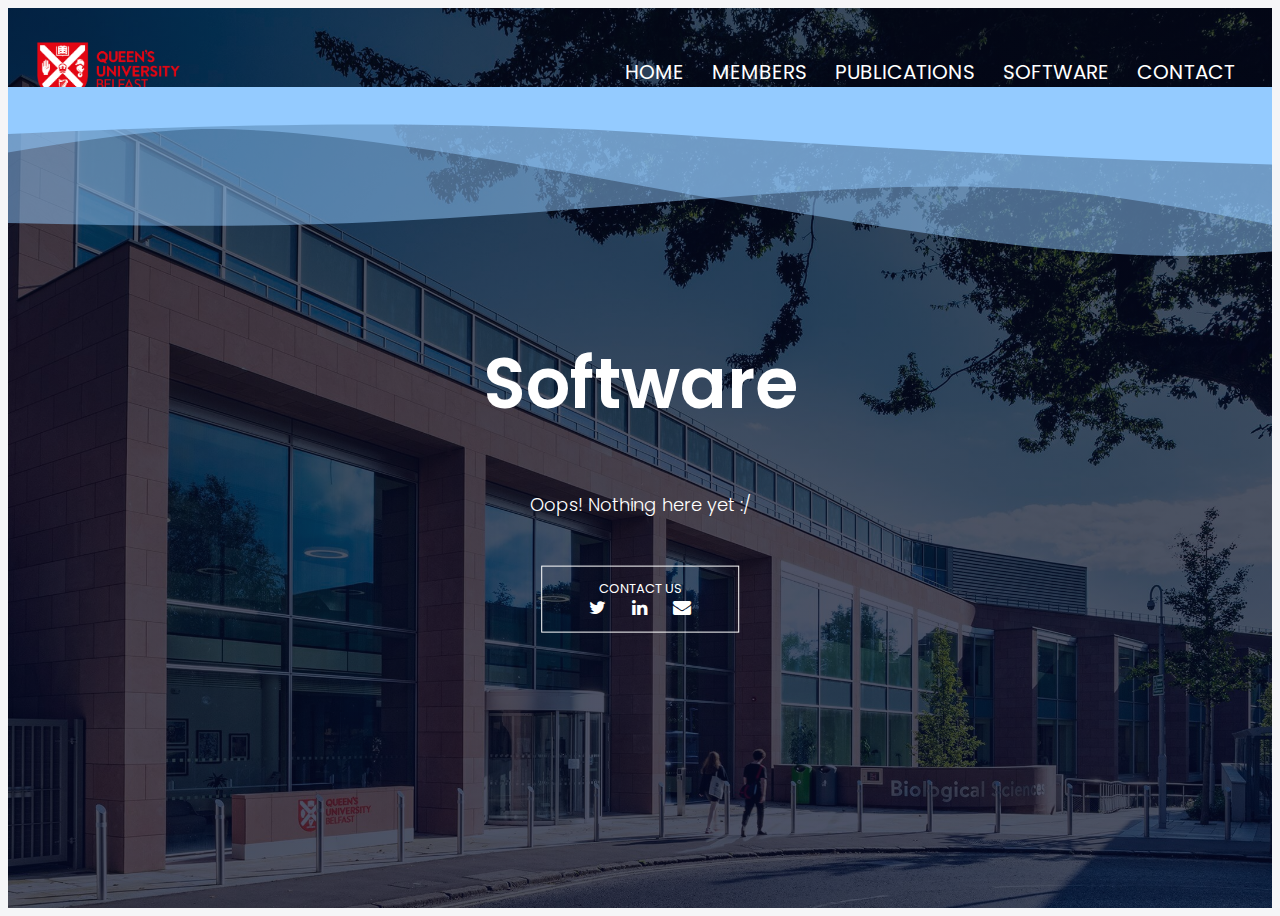
<file: software.html>
<!DOCTYPE html>
<html>
<div class="shapedividers_com-9044">
<head>
    <meta name="viewport" content="width=device-width, initial-scale=1.0">
    <title>Creevey Lab Software</title>
    <link rel="stylesheet" href="style.css">
    <link rel="preconnect" href="https://fonts.googleapis.com">
<link rel="preconnect" href="https://fonts.gstatic.com" crossorigin>
<link href="https://fonts.googleapis.com/css2?family=Poppins:wght@100;200;300;400;600;700&display=swap" rel="stylesheet">
<link rel="stylesheet" href="https://stackpath.bootstrapcdn.com/font-awesome/4.7.0/css/font-awesome.min.css">
</head>
<body style="background-color: #F5F5F7">
<section class="header">
    <nav>
        <a href="index.html"><img src="Images/QUBLogo.png"></a>
        <div class="nav-links" id="navLinks">
            <i class="fa fa-times" onclick="hideMenu()"></i>
                <ul>
                    <li><a href="index.html">HOME</a></li>
                    <li><a href="members.html">MEMBERS</a></li>
                    <li><a href="publications.html">PUBLICATIONS</a></li>
                    <li><a href="software.html">SOFTWARE</a></li>
                    <li><a href="contact.html">CONTACT</a></li>
                </ul>
        </div>
        <i class="fa fa-bars" onclick="showMenu()"></i>
    </nav>

<div class="text-box">
    <h1>Software</h1>
    <p>Oops! Nothing here yet :/</p>
    <a href="contact.html" class="hero-btn">CONTACT US<br><i class="fa fa-twitter"></i><i class="fa fa-linkedin"></i><i class="fa fa-envelope"></i></a>
</div>

</section>


<!----------Footer----------

<section class="footer">
        <div class="icon">
        <i class="fa fa-facebook-square"></i>
        <i class="fa fa-twitter"></i>
        <i class="fa fa-linkedin"></i>
    </div>
</section>




<!------JavaScript for Toggle Menu------>
<script>

    var navLinks = document.getElementById("navLinks");
    function showMenu(){
        navLinks.style.right = "0";
    }
    function hideMenu(){
        navLinks.style.right = "-220px";
    }


</script>


</body>
</div>
</html>
</file>
<file: style.css>
*{
    margin: 1;
    padding: 1;
    font-family: 'Poppins', sans-serif;
}
.header {
    min-height: 100vh;
    width: 100%;
    background-image: linear-gradient(rgba(4,9,30,0.7),rgba(4,9,40,0.7)),url(Images/SOBS.jpeg);
    background-position: center;
    background-size: cover;
    position: relative;
}
nav{
    display: flex;
    padding: 2% 2%;
    justify-content: space-between;
    align-items: center;
}
nav img{
    width: 150px;
}
.nav-links{
    flex: 1;
    text-align: right;
}
.nav-links ul li{
    list-style: none;
    display: inline-block;
    padding: 8px 12px;
    position: relative;
}
.nav-links ul li a{
    color: #fff;
    text-decoration: none;
    font-size: 20px;
}
.nav-links ul li::after{
    content: '';
    width: 0%;
    height: 2px;
    background: #04739F;
    display: block;
    margin: auto;
    transition: 0.5s;
}
.nav-links ul li:hover::after{
    width: 100%;
}
.text-box{
    width: 90%;
    color: #fff;
    position: absolute;
    top: 50%;
    left: 50%;
    transform: translate(-50%, -50%);
    text-align: center;
}
.text-box h1{
    font-size: 70px;
}
.text-box p{
    margin: 10px 0 40px;
    font-size: 18px;
    color: #fff;
}
.hero-btn{
    display: inline-block;
    text-decoration: none;
    color: #fff;
    border: 1px solid #fff;
    padding: 12px 34px;
    font-size: 13px;
    background: transparent;
    position: relative;
    cursor: pointer;
}
.hero-btn .fa{
    margin: 0 13px;
    font-size: 18px;
}

.hero-btn:hover{
    border: 1px solid #fff;
    background: #04739F;
    transition: 1s;
}

nav .fa{
    display: none;
}

@media(max-width: 700px){
    .text-box h1{
        font-size: 30px;
    }
    .text-box p{
        margin: 8px 0 20px;
        font-size: 18px;
        color: #fff;
    }
    .nav-links ul li{
        display: block;
    }
    .nav-links{
        position: absolute;
        background: #04739ff4;
        height: 100vh;
        width: 200px;
        top: 0;
        right: -220px;
        text-align: left;
        z-index: 2;
        transition: 1s;
    }
    nav .fa{
        display: block;
        color: #fff;
        margin: 20px;
        font-size: 30px;
        cursor: pointer;
    }
    .nav-links ul{
        padding: 30px;
    }
}



.shapedividers_com-9044{
    overflow:hidden;
    position:relative;
    }
    .shapedividers_com-9044::before{ 
    content:'';
    font-family:'shape divider from ShapeDividers.com';
    position: absolute;
    z-index: 3;
    pointer-events: none;
    background-repeat: no-repeat;
    bottom: -0.1vw;
    left: -0.1vw;
    right: -0.1vw;
    top: -0.1vw; 
    background-size: 231% 208px;
    background-position: 40% 11.5%;  background-image: url('data:image/svg+xml;charset=utf8, <svg xmlns="http://www.w3.org/2000/svg" viewBox="0 0 35.28 2.17" preserveAspectRatio="none"><path d="M0 .5c3.07.55 9.27-.42 16.14 0 6.88.4 13.75.57 19.14-.11V0H0z" fill="%2394cbff"/><path d="M0 1c3.17.8 7.29-.38 10.04-.55 2.75-.17 9.25 1.47 12.67 1.3 3.43-.17 4.65-.84 7.05-.87 2.4-.02 5.52.88 5.52.88V0H0z" opacity=".5" fill="%2394cbff"/><path d="M0 1.85c2.56-.83 7.68-.3 11.79-.42 4.1-.12 6.86-.61 9.58-.28 2.73.33 5.61 1.17 8.61 1 3-.19 4.73-.82 5.3-.84V.1H0z" opacity=".5" fill="%2394cbff"/></svg>'); 
    }
    
    @media (max-width:700px){
    .shapedividers_com-9044::before{
    background-size: 231% calc(2vw + 100px);
    background-position: 100% 6.8%;
    }
    }
     

/*--------Call for Data--------*/

.CALL{
    width: 80%;
    margin: auto;
    text-align: center;
    padding-top: 100px;
}
.CALL h3{
    color: #F5F5F7;
    font-size: 24px;
}
h1{
    font-size: 40px;
    font-weight: 600;
}
p{
    color: #F5F5F7;
    font-size: 20px;
    font-weight: 300;
    line-height: 22px;
    padding: 10px;
}

.row{
    margin: 5%;
    display: flex;
    justify-content: space-between;
}

.CALL-col{
    flex-basis: 31%;
    background: #04739fb8;
    border-radius: 10px;
    margin-bottom: 5%;
    padding: 20px 12px;
    box-sizing: border-box;
    transition: 0.5s;
}

h3{
    text-align: center;
    font-weight: 600;
    margin: 10px 0;
}

.CALL-col:hover{
    box-shadow: 0 0 30px rgba(0,0,0,0.7);
}

.CALL-col .fa{
    color: #f4fcff;
    font-size: 40px;
    margin-bottom: 20px;
}

@media(max-width: 700px){
    .row{
        flex-direction: column;
    }
}

/*--------- Research -----------*/

.research{
    width: 80%;
    margin: auto;
    text-align: center;
    padding: 20px;
}

.research-col{
    flex-basis: 32%;
    border-radius: 10px;
    margin-bottom: 40px;
    position: relative;
    overflow: hidden;
}
.research-col img{
    width: 100%;
    display: block;
}
.layer{
    background: transparent;
    height: 100%;
    width: 100%;
    position: absolute;
    top: 0;
    left: 0;
    transition: 0.5s;
}
.layer:hover{
    background: #04739fd0;
}
.layer h3{
    width: 100%;
    font-weight: 500;
    color: #fff;
    font-size: 26px;
    top: 0;
    left: 50%;
    transform: translateX(-50%);
    position: relative;
    opacity: 0;
    transition: 0.5s;
}
.layer:hover h3{
    bottom: 49%;
    opacity: 1;
}
.layer p{
    width: 100%;
    font-weight: 500;
    color: #fff;
    font-size: 18px;
    top: 0;
    left: 50%;
    transform: translateX(-50%);
    position: relative;
    opacity: 0;
    transition: 0.5s;
}
.layer:hover p{
    bottom: 49%;
    opacity: 1;
}

@media(max-width: 700px){
    .research-col img{
        margin-left: 0px;
        margin-right: 15px;
    }
    .layer h3{
        font-size: 20px;
    }
    .layer p{
        font-size: 14px;
        width: 90%;
    }
}


/*----------members-----------*/

.members{
    width: 80%;
    margin: auto;
    text-align: center;
    padding:10px;
}

.members-col{
    flex-basis: 31%;
    border-radius: 10px;
    margin-bottom: 5%;
    text-align: left;
}
.members-col img{
    width: 100%;
    border-radius: 10px;
}
.members-col p{
    padding: 0;
    font-size: 12px;
    color: #000000;
}
.members-col h3{
    margin-top: 16px;
    margin-bottom: 15px;
    text-align: left;
}

.hero-btn2{
    display: inline-block;
    text-decoration: none;
    color: rgb(0, 0, 0);
    border: 2px solid rgb(0, 0, 0);
    padding: 12px 34px;
    font-size: 20px;
    background: transparent;
    position: center;
    cursor: pointer;
}
.hero-btn2 .fa{
    margin: 0 13px;
    font-size: 18px;
}

.hero-btn2:hover{
    border: 2px solid #000000;
    background: #04739fb6;
    transition: 1s;
}


/*------------Publications--------------*/

.publications{
    width: 80%;
    margin: auto;
    padding-top: 100px;
    text-align: center;
}
.publications-col{
    flex-basis: 44%;
    border-radius: 10px;
    margin-bottom: 5%;
    text-align: left;
    background: #04739F;
    padding: 25px;
    cursor: pointer;
    display: flex;
}

.publications-col img{
    height: 60px;
    margin-left: 5px;
    margin-right: 10px;
    border-radius: 50%;
}
.publications-col p{
    padding: 0;
    font-size: 14px;
    color: #fff;
}
.publications-col h3{
    margin-top: 15px;
    text-align: left;
    font-size: 25px;
    color: #fff;
}
.publications-col .fa{
    color: #f0f9ff;
}

.publications-col:hover{
    box-shadow: 0 0 20px rgba(0,0,0,0.4);
}

@media(max-width: 700px){
    .publications-col img{
        margin-left: 0px;
        margin-right: 15px;
    }
}

/*------------Software----------------*/

.software{
    width: 80%;
    margin: auto;
    padding-top: 100px;
    text-align: center;
}

.timeline{
    position: relative;
    max-width: 1200px;
    margin: 100px auto;
    text-align: left;
    justify-content: space-between;
}

.tl-textbox{
    padding: 10px 20px;
    background: #04739f94;
    position: relative;
    border-radius: 6px;
    font-size: 15px;
}
.tl-textbox small{
    font-size: 18px;
}

.container{
    width: auto;
    padding: 5px 20px;
    position: relative;
    width: 100%;
    background: rgba(0, 0, 0, 0);
}
.timeline img{
    position: relative;
    width: 90px;
    border-radius: 50%;
    right: 20px;
    top: 32px;
    z-index: 10;
}
.tl-textbox:hover{
    box-shadow: 0 0 20px rgba(0,0,0,0.2);
}


/*-----------call to action------------*/

.cta{
    margin: 100px auto;
    width: 80%;
    background-image: linear-gradient(rgba(0, 0, 0, 0.7),rgba(0, 0, 0, 0.36)),url(Images/GroupCrop.jpg);
    background-position: center;
    background-size: cover;
    border-radius: 10px;
    text-align: center;
    padding: 100px 0;
}

.cta h1{
    color: #fff;
    margin-bottom: 200px;
    padding: 0;
}

.cta .fa{
    margin: 0 13px;
    font-size: 18px;
}

@media(max-width: 700px){
    .cta h1{
        font-size: 24px;
    }
}

/*-----------footer---------*/

/*.footer{
    width: 100%;
    text-align: center;
    padding: 5px 0;
}
.footer h4{
    margin-bottom: 10px;
    margin-top: 10px;
    font-weight: 600;
}

.icon .fa{
    color: #5596ff;
    margin: 0 13px;
    cursor: pointer;
    padding: 0px 0;
    font-size: 40px;
}*/
</file>
<file: members.css>
*{
    margin: 1;
    padding: 1;
    font-family: 'Poppins', sans-serif;
}
.header {
    min-height: 100vh;
    width: 100%;
    background-image: linear-gradient(rgba(4,9,30,0.7),rgba(4,9,40,0.7)),url(Images/SOBS.jpeg);
    background-position: center;
    background-size: cover;
    position: relative;
}
nav{
    display: flex;
    padding: 2% 2%;
    justify-content: space-between;
    align-items: center;
}
nav img{
    width: 150px;
}
.nav-links{
    flex: 1;
    text-align: right;
}
.nav-links ul li{
    list-style: none;
    display: inline-block;
    padding: 8px 12px;
    position: relative;
}
.nav-links ul li a{
    color: #fff;
    text-decoration: none;
    font-size: 20px;
}
.nav-links ul li::after{
    content: '';
    width: 0%;
    height: 2px;
    background: #04739F;
    display: block;
    margin: auto;
    transition: 0.5s;
}
.nav-links ul li:hover::after{
    width: 100%;
}
.text-box{
    width: 90%;
    color: #fff;
    position: absolute;
    top: 50%;
    left: 50%;
    transform: translate(-50%, -50%);
    text-align: center;
}
.text-box h1{
    font-size: 70px;
}
.text-box p{
    margin: 10px 0 40px;
    font-size: 18px;
    color: #fff;
}
.hero-btn{
    display: inline-block;
    text-decoration: none;
    color: #fff;
    border: 1px solid #fff;
    padding: 12px 34px;
    font-size: 13px;
    background: transparent;
    position: relative;
    cursor: pointer;
}
.hero-btn .fa{
    margin: 0 13px;
    font-size: 18px;
}

.hero-btn:hover{
    border: 1px solid #fff;
    background: rgba(56, 191, 248, 0.669);
    transition: 1s;
}

nav .fa{
    display: none;
}

@media(max-width: 700px){
    .text-box h1{
        font-size: 30px;
    }
    .text-box p{
        margin: 8px 0 20px;
        font-size: 18px;
        color: #fff;
    }
    .nav-links ul li{
        display: block;
    }
    .nav-links{
        position: absolute;
        background: #04739ff4;
        height: 100vh;
        width: 200px;
        top: 0;
        right: -220px;
        text-align: left;
        z-index: 2;
        transition: 1s;
    }
    nav .fa{
        display: block;
        color: #fff;
        margin: 20px;
        font-size: 30px;
        cursor: pointer;
    }
    .nav-links ul{
        padding: 30px;
    }
}

.shapedividers_com-9044{
    overflow:hidden;
    position:relative;
    }
    .shapedividers_com-9044::before{ 
    content:'';
    font-family:'shape divider from ShapeDividers.com';
    position: absolute;
    z-index: 3;
    pointer-events: none;
    background-repeat: no-repeat;
    bottom: -0.1vw;
    left: -0.1vw;
    right: -0.1vw;
    top: -0.1vw; 
    background-size: 231% 208px;
    background-position: 5% 17%;  background-image: url('data:image/svg+xml;charset=utf8, <svg xmlns="http://www.w3.org/2000/svg" viewBox="0 0 35.28 2.17" preserveAspectRatio="none"><path d="M0 .5c3.07.55 9.27-.42 16.14 0 6.88.4 13.75.57 19.14-.11V0H0z" fill="%2394cbff"/><path d="M0 1c3.17.8 7.29-.38 10.04-.55 2.75-.17 9.25 1.47 12.67 1.3 3.43-.17 4.65-.84 7.05-.87 2.4-.02 5.52.88 5.52.88V0H0z" opacity=".5" fill="%2394cbff"/><path d="M0 1.85c2.56-.83 7.68-.3 11.79-.42 4.1-.12 6.86-.61 9.58-.28 2.73.33 5.61 1.17 8.61 1 3-.19 4.73-.82 5.3-.84V.1H0z" opacity=".5" fill="%2394cbff"/></svg>'); 
    }
    
    @media (max-width:700px){
    .shapedividers_com-9044::before{
    background-size: 231% calc(2vw + 100px);
    background-position: 100% 9%;
    }
    }

/*--------Call for Data--------*/


/*--------- Research -----------*/


/*----------members-----------*/

.row{
    margin: 5%;
    display: flex;
    justify-content: space-between;
}
.chris-row{
    margin: 5%;
    display: flex;
    justify-content: center;
    align-items: center;
}


.chris{
    width: 80%;
    margin: auto;
    text-align: center;
    padding: 10px;
}
.chris{
    font-size: 30px;
}
.chris h1{
    color: #000000;
    padding-top: 80px;
}
.chris-col{
    flex-basis: 31%;
    border-radius: 10px;
    margin-bottom: 5%;
    text-align: left;
}
.chris-col img{
    width: 100%;
    border-radius: 10px;
    margin-bottom: 5%;
    text-align: left;
}
.chris-col p{
    padding: 0;
    font-size: 12px;
}



.postdocs{
    width: 80%;
    margin: auto;
    text-align: center;
    padding:10px;
}
.postdocs h1{
    font-size: 44px;
}

.postdocs-col{
    flex-basis: 31%;
    border-radius: 10px;
    margin-bottom: 5%;
    text-align: left;
}
.postdocs-col img{
    width: 90%;
    border-radius: 10px;
}
.postdocs-col p{
    padding: 0;
    font-size: 12px;
}
.postdocs-col h3{
    margin-top: 16px;
    margin-bottom: 15px;
    text-align: left;
}

.members{
    width: 80%;
    margin: auto;
    text-align: center;
    padding:10px;
}
.members h1{
    font-size: 44px;
}

.members-col{
    flex-basis: 31%;
    border-radius: 10px;
    margin-bottom: 5%;
    text-align: left;
}
.members-col img{
    width: 100%;
    border-radius: 10px;
}
.members-col p{
    padding: 0;
    font-size: 12px;
}
.members-col h3{
    margin-top: 16px;
    margin-bottom: 15px;
    text-align: left;
}

.hero-btn2{
    display: inline-block;
    text-decoration: none;
    color: rgb(0, 0, 0);
    border: 2px solid rgb(0, 0, 0);
    padding: 12px 34px;
    font-size: 20px;
    background: transparent;
    position: center;
    cursor: pointer;
}
.hero-btn2 .fa{
    margin: 0 13px;
    font-size: 18px;
}

.hero-btn2:hover{
    border: 2px solid #000000;
    background: #38bdf8;
    transition: 1s;
}

@media(max-width: 700px){
    .row{
        flex-direction: column;
    }
    .chris-row{
        flex-direction: column;
    }
}

/*------------Publications--------------*/



/*-----------footer---------*/

/*.footer{
    width: 100%;
    text-align: center;
    padding: 5px 0;
}
.footer h4{
    margin-bottom: 10px;
    margin-top: 10px;
    font-weight: 600;
}

.icon .fa{
    color: #5596ff;
    margin: 0 13px;
    cursor: pointer;
    padding: 0px 0;
    font-size: 40px;
}*/
</file>
